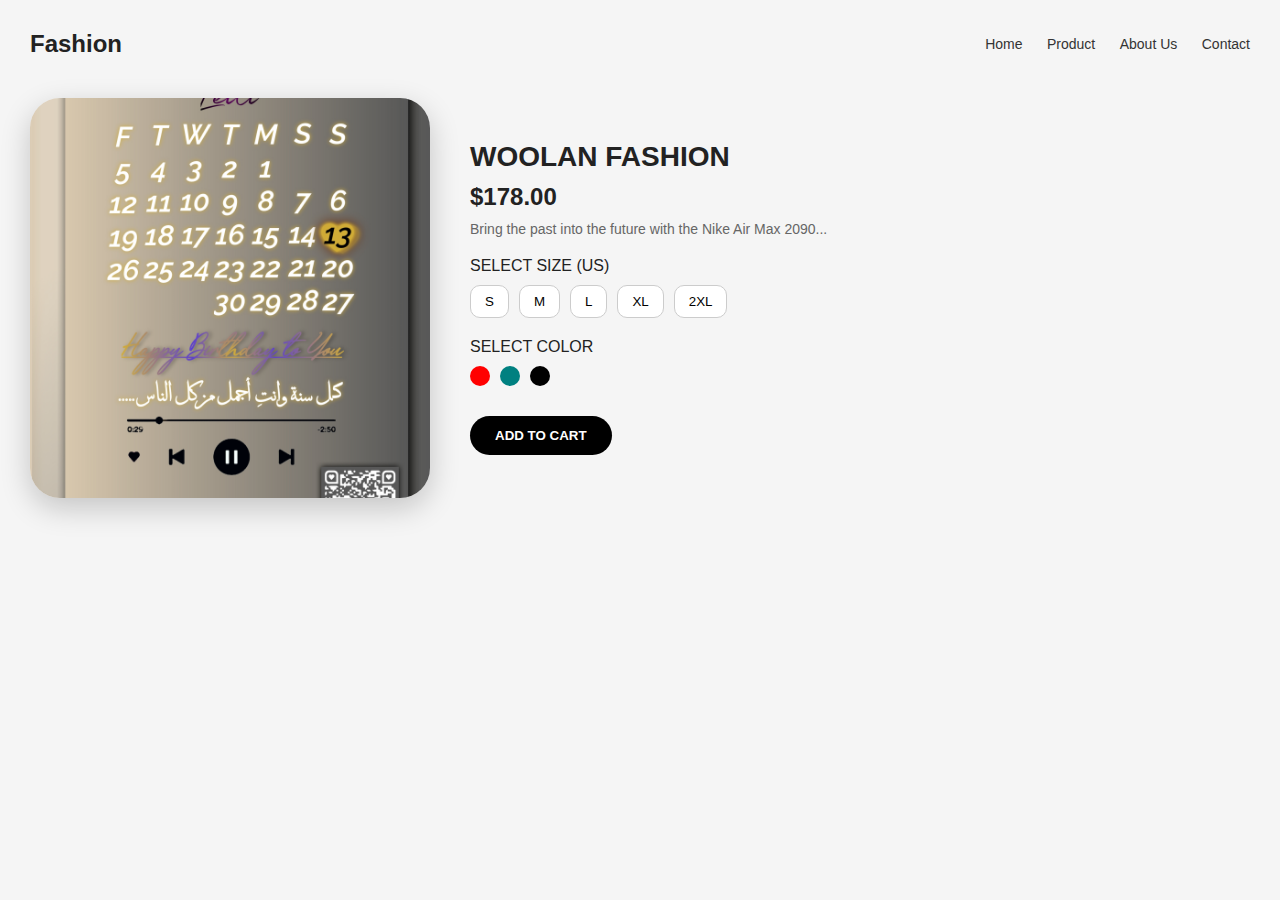
<file: card1/index.html>
<!DOCTYPE html>
<html lang="en">
<head>
  <meta charset="UTF-8" />
  <meta name="viewport" content="width=device-width, initial-scale=1" />
  <title>Card 1 Details</title>
  <link rel="stylesheet" href="style.css" />
</head>
<body>

  <div class="container">
    <header class="header">
      <div class="logo">Fashion</div>
      <nav class="menu">
        <a href="#">Home</a>
        <a href="#">Product</a>
        <a href="#">About Us</a>
        <a href="#">Contact</a>
      </nav>
    </header>

    <main class="main">
      <div class="image-box animate-in">
        <img src="card1.jpg" alt="Card 1 Image" />
      </div>
      <div class="details">
        <h2>WOOLAN FASHION</h2>
        <p class="price">$178.00</p>
        <p class="desc">Bring the past into the future with the Nike Air Max 2090...</p>

        <div class="options">
          <div class="sizes">
            <label>SELECT SIZE (US)</label>
            <div class="size-btns">
              <button>S</button><button>M</button><button>L</button><button>XL</button><button>2XL</button>
            </div>
          </div>
          <div class="colors">
            <label>SELECT COLOR</label>
            <div class="color-dots">
              <span class="dot red"></span>
              <span class="dot teal"></span>
              <span class="dot black"></span>
            </div>
          </div>
        </div>

        <button class="add-to-cart">ADD TO CART</button>
      </div>
    </main>
  </div>

</body>
</html>
</file>
<file: card1/style.css>
* {
  box-sizing: border-box;
  margin: 0;
  padding: 0;
}

body {
  font-family: 'Poppins', sans-serif;
  background: #f5f5f5;
  color: #222;
}

.container {
  padding: 30px;
}

.header {
  display: flex;
  justify-content: space-between;
  align-items: center;
  margin-bottom: 40px;
}

.logo {
  font-size: 24px;
  font-weight: bold;
}

.menu a {
  margin-left: 20px;
  text-decoration: none;
  color: #333;
  font-size: 14px;
}

.main {
  display: flex;
  gap: 40px;
  align-items: center;
}

.image-box {
  width: 400px;
  height: 400px;
  border-radius: 30px;
  overflow: hidden;
  box-shadow: 0 10px 30px rgba(0,0,0,0.2);
  transition: transform 0.6s ease;
}

.image-box.animate-in {
  animation: zoomIn 0.6s ease forwards;
}

@keyframes zoomIn {
  0% {
    transform: scale(0.4) translateY(100px);
    opacity: 0;
  }
  100% {
    transform: scale(1) translateY(0);
    opacity: 1;
  }
}

.image-box img {
  width: 100%;
  height: 100%;
  object-fit: cover;
}

.details {
  max-width: 400px;
}

.details h2 {
  font-size: 28px;
  margin-bottom: 10px;
}

.details .price {
  font-size: 24px;
  font-weight: bold;
  margin-bottom: 10px;
}

.details .desc {
  font-size: 14px;
  color: #666;
  margin-bottom: 20px;
}

.options label {
  display: block;
  font-weight: 500;
  margin-top: 20px;
  margin-bottom: 10px;
}

.size-btns button {
  margin-right: 10px;
  padding: 8px 14px;
  border-radius: 10px;
  border: 1px solid #ccc;
  background: #fff;
  cursor: pointer;
}

.color-dots {
  display: flex;
  gap: 10px;
}

.dot {
  width: 20px;
  height: 20px;
  border-radius: 50%;
  display: inline-block;
  cursor: pointer;
}

.red { background: red; }
.teal { background: teal; }
.black { background: black; }

.add-to-cart {
  margin-top: 30px;
  padding: 12px 25px;
  border: none;
  background: #000;
  color: white;
  border-radius: 25px;
  cursor: pointer;
  font-weight: bold;
}
</file>
